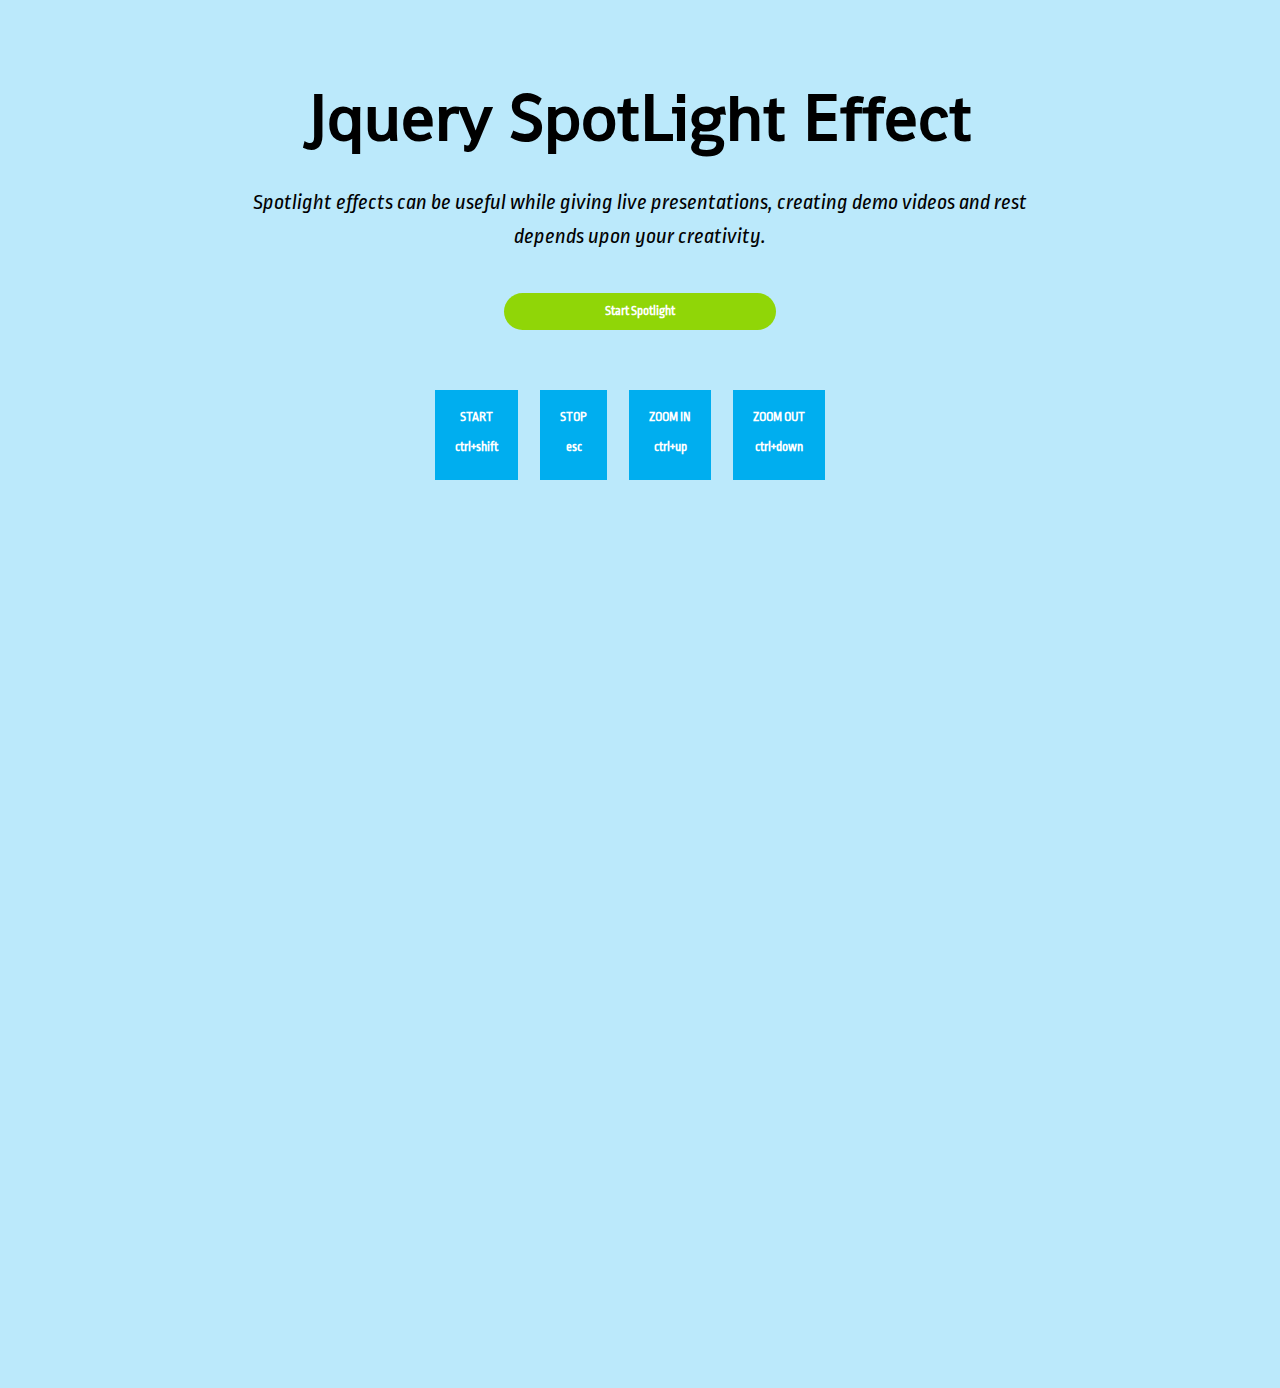
<file: TNF2D/public_html/spotlight/index.html>
<!DOCTYPE html>
<html lang="en">
<head>
	<meta charset="utf-8">
	<style type="text/css">
		@import url(http://fonts.googleapis.com/css?family=Shanti);
		@import url(http://fonts.googleapis.com/css?family=Ropa+Sans);

		body{
			font-size: 13px;
			line-height: 15px;
			font-family: 'Ropa Sans', sans-serif;
			background:	#BBE9FB;
			z-index: 1000;
			position: relative;
		}
		*{
			margin: 0px;
			padding: 0px;
		}
		#wrapper{
			width: 800px;
			margin: auto;
		}
		#heading{
			font-size: 44px;
			padding-bottom: 60px;
			padding-top: 110px;
			text-align: center;
			font-family: Shanti, sans-serif;
		}
		#subheading{
			text-align: center;
			font-style: italic;
			padding-bottom: 40px;
			font-size: 22px;
			line-height: 34px;
		}
		#shortcuts{
			text-align: center;		
		}
		#shortcuts ul{
			list-style: none outside none;
		}
		#shortcuts ul li{
			list-style: none outside none;
			display: inline-block;
			margin-right: 20px;
		}
		.badges{
			background: none repeat scroll 0 0 #00AEEF;
			color: #FFFFFF;
			float: left;
			font-weight: bold;
			height: 50px;
			padding: 20px;
			text-align: center;
			text-decoration: none;
			cursor: pointer;
		}
		.badges:hover{
			background: #90D607;
		}
		#start{
			padding-bottom: 60px;
			text-align: center;
		}
		.start{
			background: #90D607;
			border-radius: 20px;
			-webkit-border-radius: 20px;
			-moz-border-radius: 20px;
			width: 250px;
			text-align: center;
			text-decoration: none;
			color: #FFFFFF;
			font-weight: bold;
			display: inline-block;
			padding: 11px;
			cursor: pointer;
		}
	</style>
</head>
<body>

	<div id="wrapper">
		<div id="heading">
			<h2> Jquery SpotLight Effect </h2>
		</div>
		<div id="subheading">
			<p> Spotlight effects can be useful while giving live presentations, creating demo videos and rest
			depends upon your creativity.</p>
		</div><!-- subheading -->

		<div id="start">
			<a href="#" class="start"> Start Spotlight </a>
		</div>
		
		<div id="shortcuts">
			<ul>
				<li><a href="#" class="badges"> START<br /><br />ctrl+shift </a></li>
				<li><a href="#" class="badges"> STOP<br /><br />esc</a></li>
				<li><a href="#" class="badges"> ZOOM IN<br /><br />ctrl+up</a></li>
				<li><a href="#" class="badges"> ZOOM OUT<br /><br />ctrl+down</a></li>
			</ul>
		</div>
	</div><!-- end wrapper -->
	<script src="https://ajax.googleapis.com/ajax/libs/jquery/1.7.2/jquery.min.js"></script>
	<script type="text/javascript" src="spotlight.js"></script>
	<script type="text/javascript" src="hotkeys.js"></script>
	<script type="text/javascript">
	$(function(){
		var currentSize = 10;
		var active = false;
		
		var sp = new spotlight({
			steps: 1,
			size: currentSize,
			blurRadius: 100
		});
		$(document).mousemove(function(e){
			if(active == true)
			{
				sp.move(e.pageX, e.pageY);
			}
		});

		$(document).bind('keydown','ctrl+shift',function(){
			sp.show(200,200);
			$('#spotlight_canvas').show().css("position","absolute");
			active = true;
		});
		
		$('.start').live("click",function(){
			sp.show(200,200);
			$('#spotlight_canvas').show().css("position","absolute");
			active = true;
			return false;
		})

		$(document).bind('keydown','esc',function(){
			sp.hide();
			$('#spotlight_canvas').hide().css("position","relative");
			active = false;
		});
		$(document).bind('keydown','ctrl+up',function(){
			currentSize = currentSize + 10
			sp.resize(currentSize);
		});

		$(document).bind('keydown','ctrl+down',function(){
			currentSize = currentSize - 10
			sp.resize(currentSize);
		});
	});
</script>
</body>
</html>
</file>
